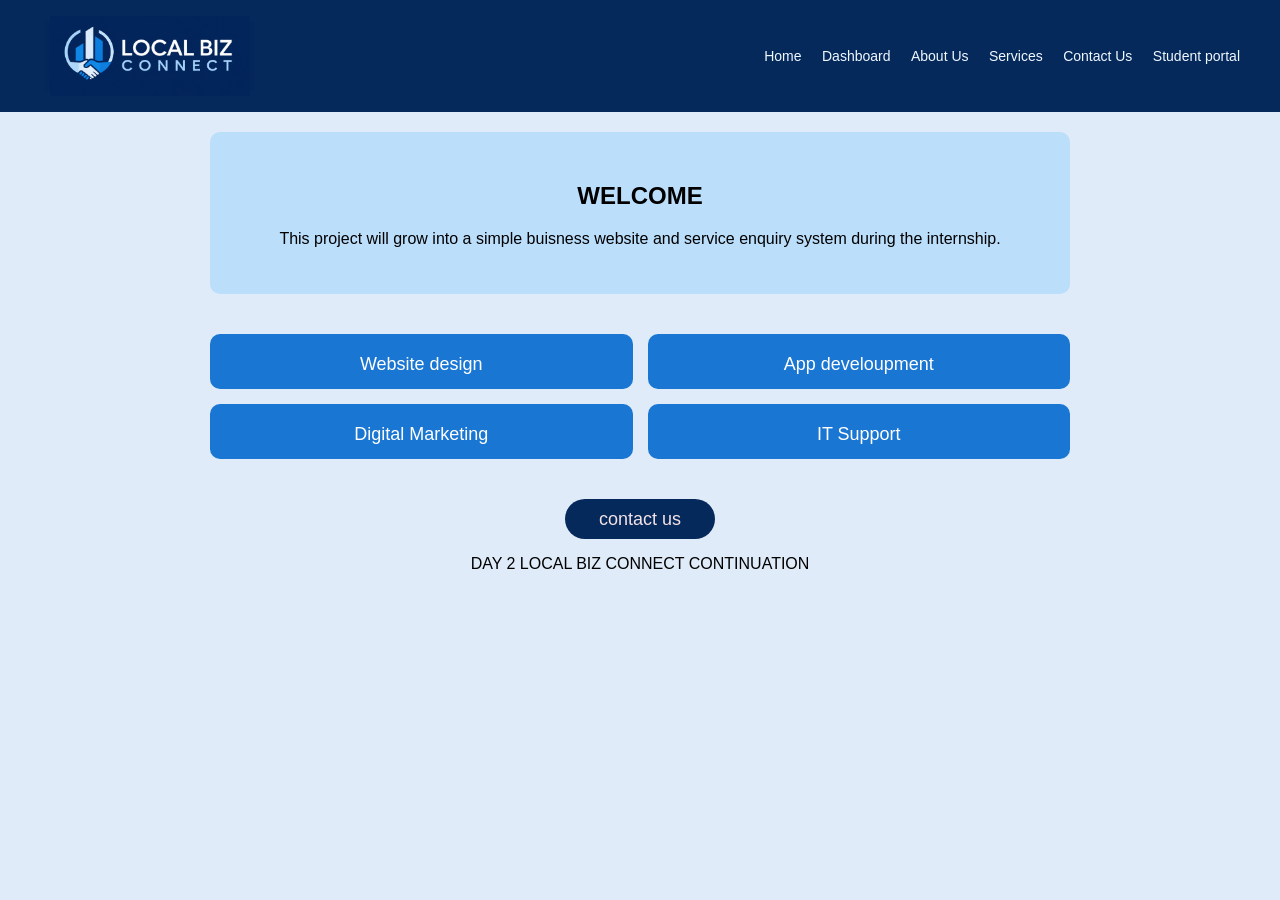
<file: frontend/index.html>
<!DOCTYPE html>
<html lang="en">
<head>
    <meta charset="UTF-8">
    <meta name="viewport" content="width=device-width, initial-scale=1.0">
    <title>Document</title>
    <link rel="stylesheet" href="style.css">
</head>
<body>
    <header class="topbar">
        <div class="logo"><img src="logopic.png" alt="logo"></div>
        <nav>
            <a href="index.html" style="color:aliceblue; text-decoration: none;">Home</a>
            <a href="dashboard.html" style="color:aliceblue; text-decoration: none;">Dashboard</a>
            <a href="About-us.html" style="color:aliceblue; text-decoration: none;">About Us</a>
            <a href="Services.html" style="color:aliceblue; text-decoration: none;">Services</a>  
            <a href="Contactus.html" style="color:aliceblue; text-decoration: none;">Contact Us</a>
            <a href="student-profile.html" style="color:aliceblue; text-decoration: none;">Student portal</a>      
        </nav>
    </header>
    
    <main class="container">
     <section class="card">
        <h2>WELCOME</h2>
        <p>This project will grow into a simple buisness website and service enquiry system during the internship.</p>
     </section>
     <section class="grid">
         <div class="minicard">Website design</div>
         <div class="minicard">App develoupment</div>
         <div class="minicard">Digital Marketing</div>
         <div class="minicard">IT Support</div>
     </section>
     <button onclick="ShowMessage()" style="color: rgb(244, 227, 230);">contact us</button>
     <p id="Message"></p>
    </main>
    <footer class="footer">
        <p>DAY 2 LOCAL BIZ CONNECT CONTINUATION</p>
    </footer>
<script src="script.js">

</script>
</body>
</html>
</file>
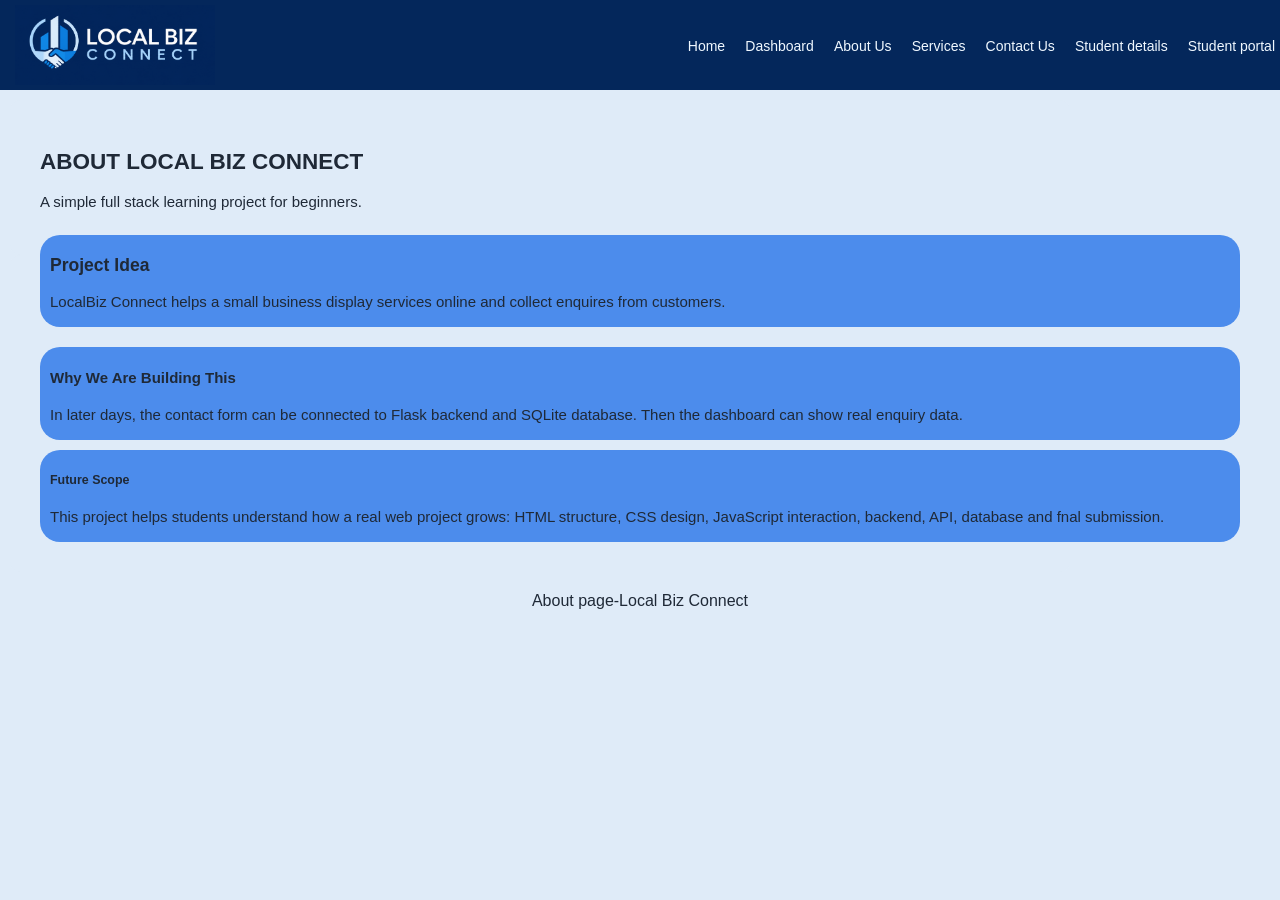
<file: frontend/About-us.html>
<!DOCTYPE html>
<html lang="en">
<head>
    <meta charset="UTF-8">
    <meta name="viewport" content="width=device-width, initial-scale=1.0">
    <title>Document</title>
    <link rel="stylesheet" href="finalstyle.css">
</head>
<body class="about-body">
    <header class="topbar-about">
        <div class="logo"><img src="logopic.png" alt="logo"></div>
        <nav-about>
            <a href="index.html" style="color:aliceblue; text-decoration: none;">Home</a>
            <a href="dashboard.html" style="color:aliceblue; text-decoration: none;">Dashboard</a>
            <a href="About-us.html" style="color:aliceblue; text-decoration: none;">About Us</a>
            <a href="Services.html" style="color:aliceblue; text-decoration: none;">Services</a>  
            <a href="Contactus.html" style="color:aliceblue; text-decoration: none;">Contact Us</a>
            <a href="student-details.html" style="color:aliceblue; text-decoration: none;">Student details</a>  
            <a href="student-profile.html" style="color:aliceblue; text-decoration: none;">Student portal</a>      
        </nav-about>
    </header>
    <main class="container-about">
     <section class="q1">
        <h2>ABOUT LOCAL BIZ CONNECT</h2>
        <p>A simple full stack learning project for beginners.</p>
     </section>
        <section class="q2">
            <div class="q21">
                <h3>Project Idea</h3>
                <p>LocalBiz Connect helps a small business display services online and collect enquires from customers.</p>
            </div>
            <div class="q22">
                <h4>Why We Are Building This</h4>
                <p>In later days, the contact form can be connected to Flask backend and SQLite database. Then the dashboard can show real enquiry data.</p>
                </div>
            <div class="q23">
                <h5>Future Scope</h5>
                <p>This project helps students understand how a real web project grows: HTML structure, CSS design, JavaScript interaction, backend, API, database and fnal submission.</p>
            </div>
        </section>
     <p>About page-Local Biz Connect</p>
</body>
</html>
</file>
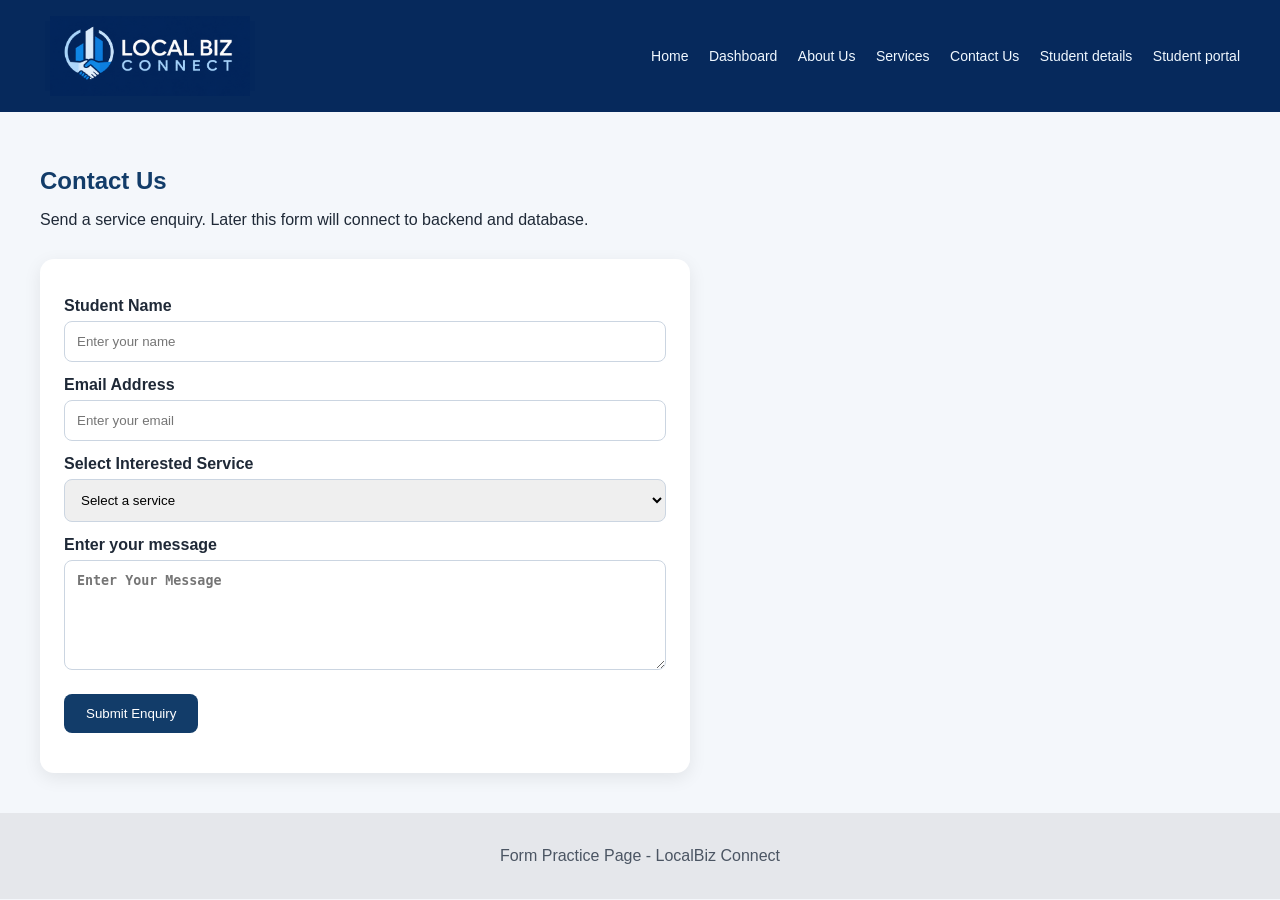
<file: frontend/Contactus.html>
<!DOCTYPE html>
<html lang="en">
<head>
    <meta charset="UTF-8">
    <meta name="viewport" content="width=device-width, initial-scale=1.0">
    <title>Form Practice - LocalBiz Connect</title>
    <link rel="stylesheet" href="finalstyle.css">
</head>
<body>

<header class="topbar">
    <div class="logo"><img src="logopic.png" alt="logo"></div>

    <nav>
        <a href="index.html" style="color:aliceblue; text-decoration: none;">Home</a>
            <a href="dashboard.html" style="color:aliceblue; text-decoration: none;">Dashboard</a>
            <a href="About-us.html" style="color:aliceblue; text-decoration: none;">About Us</a>
            <a href="Services.html" style="color:aliceblue; text-decoration: none;">Services</a>  
            <a href="Contactus.html" style="color:aliceblue; text-decoration: none;">Contact Us</a>
            <a href="student-details.html" style="color:aliceblue; text-decoration: none;">Student details</a>  
            <a href="student-profile.html" style="color:aliceblue; text-decoration: none;">Student portal</a>      
    </nav>
</header>

<section class="page-title">
    <h1>Contact Us</h1>
    <p>Send a service enquiry. Later this form will connect to backend and database.</p>
</section>

<section class="form-box">

    <form onsubmit="submitEnquiry(event);">

    <div class="name">
        <label for="studentName">Student Name</label>
        <input id="studentName" type="text" placeholder="Enter your name">
    </div>
    <div class="email">  
        <label for="studentEmail">Email Address</label>
        <input id="studentEmail" type="email" placeholder="Enter your email">
    </div>
    <div class="service">
        <label for="service">Select Interested Service</label>
        <select id="service">
            <option value="">Select a service</option>
            <option>Website Design</option>
            <option>App Development</option>
            <option>Digital Marketing</option>
            <option>IT Support</option>
        </select>
    </div>
    <div class="message">
        <label for="message">Enter your message</label>
        <textarea id="message" placeholder="Enter Your Message  "></textarea>
    </div>
    <button type="submit" class="primary-btn">Submit Enquiry</button>
    <p id="formMessage"></p>
    </form>

</section>

<footer>
    <p>Form Practice Page - LocalBiz Connect</p>
</footer>
<script src="script.js"></script>
</body>
</html>
</file>
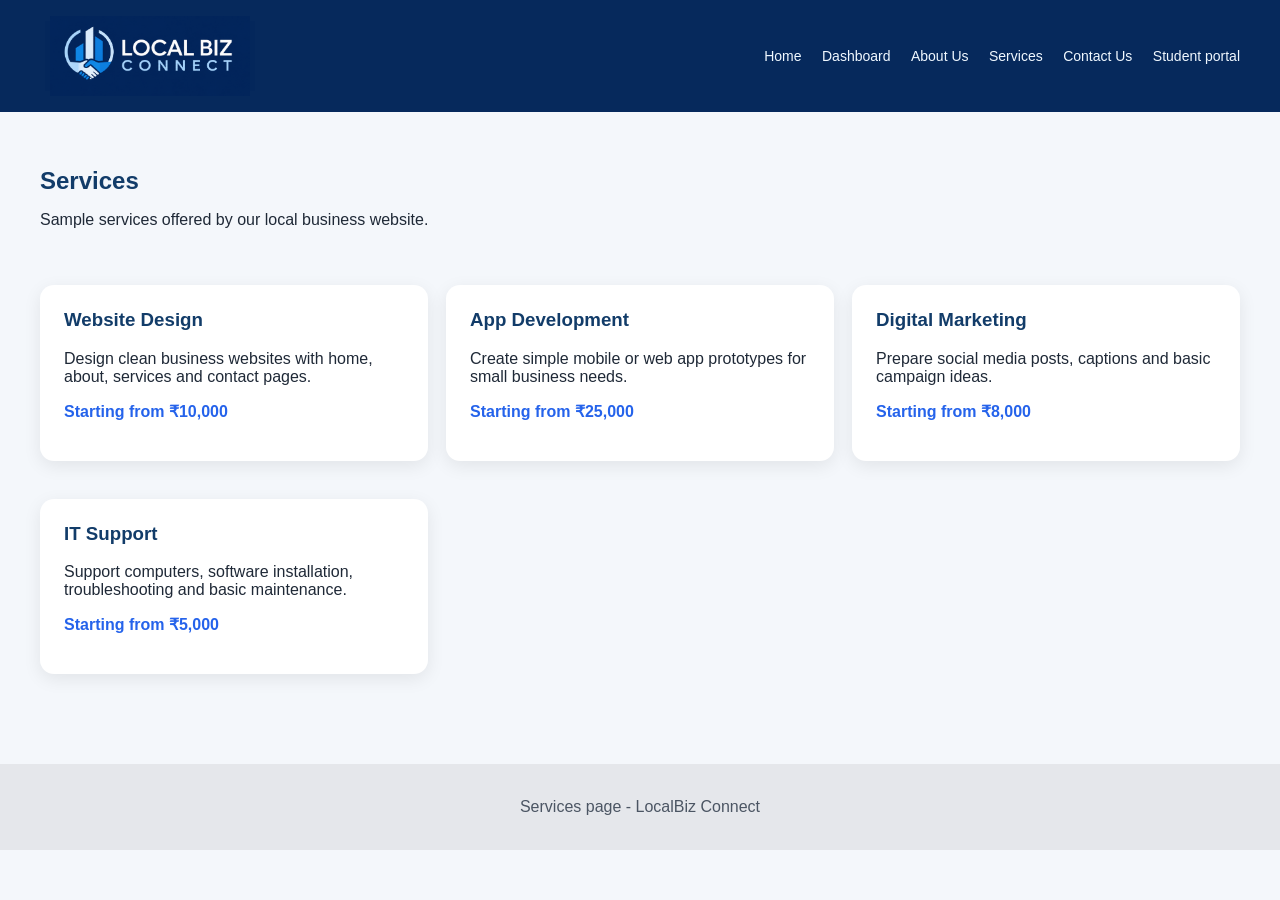
<file: frontend/Services.html>
<!DOCTYPE html>
<html lang="en">
<head>
    <meta charset="UTF-8">
    <meta name="viewport" content="width=device-width, initial-scale=1.0">
    <title>Services - LocalBiz Connect</title>
    <link rel="stylesheet" href="finalstyle.css">
</head>
<body-services>

<header class="topbar">
    <div class="logo"><img src="logopic.png" alt="logo"></div>

    <nav>
        <a href="index.html" style="color:aliceblue; text-decoration: none;">Home</a>
            <a href="dashboard.html" style="color:aliceblue; text-decoration: none;">Dashboard</a>
            <a href="About-us.html" style="color:aliceblue; text-decoration: none;">About Us</a>
            <a href="Services.html" style="color:aliceblue; text-decoration: none;">Services</a>  
            <a href="Contactus.html" style="color:aliceblue; text-decoration: none;">Contact Us</a>
            <a href="student-profile.html" style="color:aliceblue; text-decoration: none;">Student portal</a>      
    </nav>


</header>

<section class="page-title">
    <h1>Services</h1>
    <p>Sample services offered by our local business website.</p>
</section>


<section class="features">

    <div class="card">
        <h3>Website Design</h3>
        <p>
            Design clean business websites with home, about,
            services and contact pages.
        </p>

        
        <p class="price">Starting from ₹10,000</p>
    </div>

    <div class="card">
        <h3>App Development</h3>
        <p>
            Create simple mobile or web app prototypes for small business needs.
        </p>
        <p class="price">Starting from ₹25,000</p>
    </div>

    <div class="card">
        <h3>Digital Marketing</h3>
        <p>
            Prepare social media posts, captions and basic campaign ideas.
        </p>
        <p class="price">Starting from ₹8,000</p>
    </div>

    <div class="card">
        <h3>IT Support</h3>
        <p>
            Support computers, software installation, troubleshooting and basic maintenance.
        </p>
        <p class="price">Starting from ₹5,000</p>
    </div>

</section>

<footer>
    <p>Services page - LocalBiz Connect</p>
</footer>

</body>
</html>
</file>
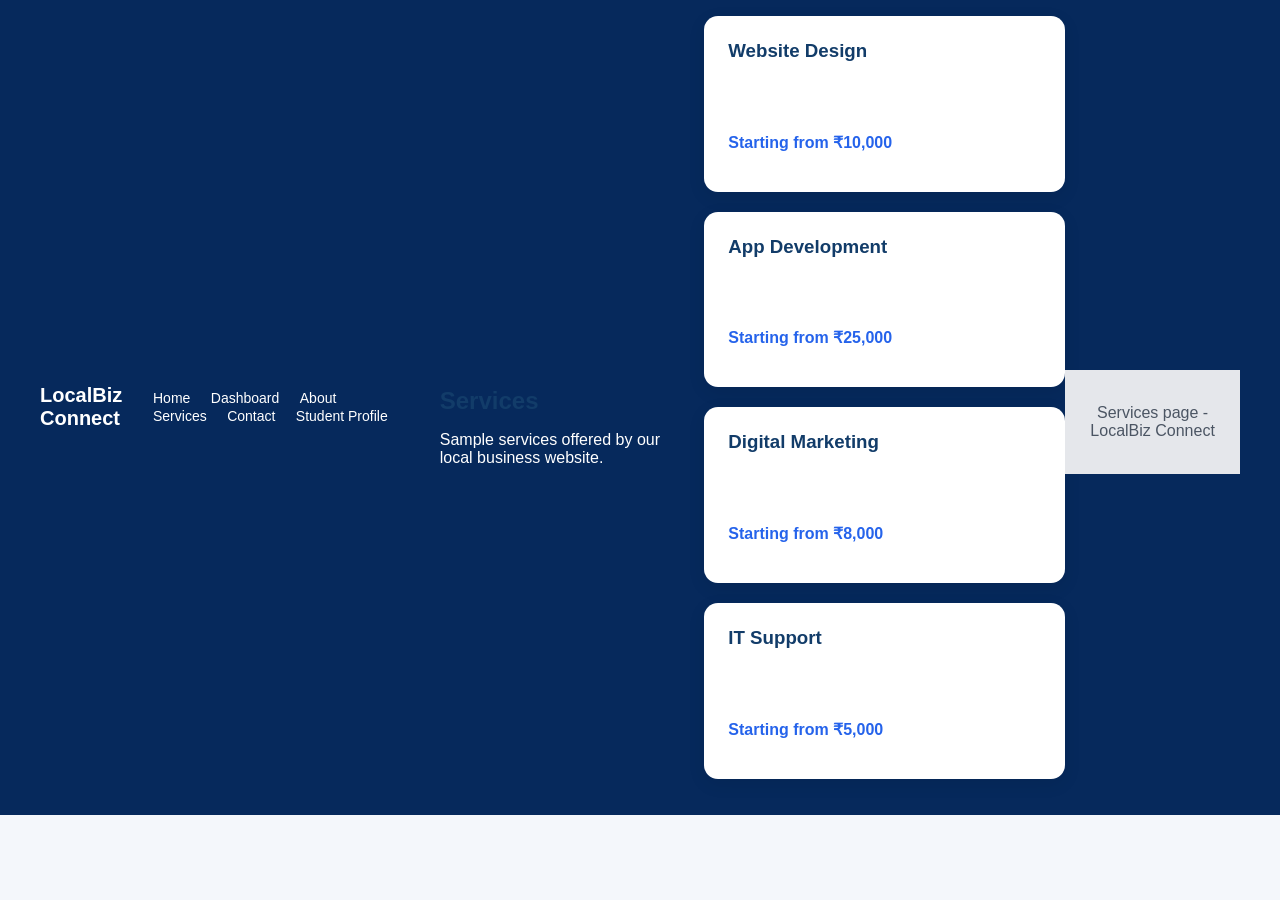
<file: frontend/Services2.html>
<!DOCTYPE html>
<html lang="en">
<head>
    <meta charset="UTF-8">
    <meta name="viewport" content="width=device-width, initial-scale=1.0">
    <title>Services - LocalBiz Connect</title>

    <!-- ERROR 1 -->
    <link rel="stylesheet" href="styles.css">
</head>
<body>

<header class="topbar">
    <div class="logo">LocalBiz Connect</div>

    <nav>
        <a href="index.html">Home</a>
        <a href="dashboard.html">Dashboard</a>
        <a href="about.html">About</a>

        <!-- ERROR 2 -->
        <a href="service.html">Services</a>

        <a href="contact.html">Contact</a>
        <a href="student-profile.html">Student Profile</a>
    </nav>


</section>

<section class="page-title">
    <h1>Services</h1>
    <p>Sample services offered by our local business website.</p>
</section>


<section class="feature">

    <div class="card">
        <h3>Website Design</h3>
        <p>
            Design clean business websites with home, about,
            services and contact pages.
        </p>

        
        <p class="price">Starting from ₹10,000<p>
    </div>

    <div class="card">
        <h3>App Development</h3>
        <p>
            Create simple mobile or web app prototypes for small business needs.
        </p>
        <p class="price">Starting from ₹25,000</p>
    </div>

    <div class="card">
        <h3>Digital Marketing</h3>
        <p>
            Prepare social media posts, captions and basic campaign ideas.
        </p>
        <p class="price">Starting from ₹8,000</p>
    </div>

    <div class="card">
        <h3>IT Support</h3>
        <p>
            Support computers, software installation, troubleshooting and basic maintenance.
        </p>
        <p class="price">Starting from ₹5,000</p>
    </div>

</section>

<footer>
    <p>Services page - LocalBiz Connect</p>
</footer>

</body>
</html>
</file>
<file: frontend/style.css>
* {
    box-sizing: border-box;
}
body{
    font-family: "IBM Plex Sans", Helvetica, sans-serif;
    margin: 0;
    text-align: center;
    background-color: #dfebf8;
}

.topbar { background: #06295c; color: white; padding: 16px 40px; display: flex; justify-content: space-between; align-items: center; }


.card{
    background-color: #bbdefb; 
    padding: 30px;
    margin: 20px;
    margin-bottom: 20px;
    text-align: center;
    border-radius: 10px;

}

.grid{
    color: white;
    font-size: 20px;
    text-align: center;
    display: grid;
    grid-template-columns: repeat(2,1fr);
    gap: 15px;
    padding: 20px;
}

.container{
    width: 90%;
    margin: 10px auto;
    max-width: 900px;
}

.minicard{
    background-color: #1976d2; 
    color: white;
    padding: 20px;
    border-radius: 10px;
    font-size: 18px;
    width: 100%;
    text-align: center;
    display: grid;
    height: 55px;
}

button{
    background-color: #06295c; 
    color: white;
    padding: 10px;
    border: none;
    border-radius: 80px;
    cursor: pointer;
    margin-top: 20px;
    height: 40px;
    width: 150px;   
    font-size: 18px;

}



#message{
    font-weight: bold;
    color: #06295c;
}
.logo img{
    width: 200px;
    height: 80px;
    margin-left: 0px;
    margin-top: -10px;
}   
.logo{
    background-color: #04275b; 
    color: white;
    padding: 5px;
    text-align: center;
    font-size: 25px;
    height: 70px;
    padding-bottom: 40px;
    margin: 5px;

}
.q1{
    background-color: #dfebf8; 
    padding: 30px;
    margin: 20px;
    margin-bottom: 20px;
    text-align: left;
    border-radius: 10px;
    font-size: 15px;
    margin-left: -180px;
    margin-top: 0px;
}
.q2{
    background-color: #dfebf8; 
    padding: 30px;
    margin: 20px;
    margin-bottom: 20px;
    text-align: left;
    border-radius: 10px;
    font-size: 15px;
    margin-left: -180px;
    margin-top: -20px;
}
.q21{
    background-color: #4c8cec; 
    padding: 2px;
    text-align: left;
    font-size: 15px;
    margin-top: -50px;
    border-radius: 20px;
    margin-bottom: 20px;
    padding-left: 10px;
    width: 120%;
}
.q22{
    background-color: #4c8cec; 
    padding: 2px;
    text-align: left;
    font-size: 15px;
    margin-top: 10px;
    border-radius: 20px;
    padding-left: 10px;
    width: 120%;
}
.q23{
    background-color: #4c8cec; 
    padding: 2px;
    text-align: left;
    font-size: 15px;
    margin-top: 10px;
    border-radius: 20px;
    padding-left: 10px;
    width: 120%;
}
.form-box{
    background-color: #f5f5f5; 
    padding: 30px;
    margin: 20px;
    margin-bottom: 20px;
    text-align: left;
    border-radius: 40px;
    width: 500px;
    margin-left: 30px;
    margin-right: auto;
    margin-top: -20px;
    height: 300px;
    display: grid; 
    grid-template-columns: repeat(1,1fr);
    gap: 0px;

}
.page-title{
    text-align: left;
    padding: 30px;
    color: #04275b;
}
.name{
    margin-top: 20px;
}
.email{
    margin-top: 20px;
}
.service{
    margin-top: 20px;
}
.message{
    margin-top: 20px;
}
nav a{
    color:white;
    text-decoration:none;
    margin-left:16px;
    font-size:14px;
}
</file>
<file: frontend/finalstyle.css>
* {
    box-sizing: border-box;
}
.about-body{
    font-family: "IBM Plex Sans", Helvetica, sans-serif;
    margin: 0;
    text-align: center;
    background-color: #dfebf8;
    color: #1f2937;
}

.topbar-about{

    background-color: #04275b; 
    color: white;
    padding: 5px;
    display: flex;
    font-size: 15px;
    justify-content: space-between;
    align-items: center;


}
.container-about{
    width: 90%;
    margin: 10px auto;
    max-width: 900px;
}
.logo img{
    width: 200px;
    height: 80px;
    margin-left: 0px;
    margin-top: -10px;
}   
.logo{
    background-color: #04275b; 
    color: white;
    padding: 5px;
    text-align: center;
    font-size: 25px;
    height: 70px;
    padding-bottom: 40px;
    margin:5px;

}
.q1{
    background-color: #dfebf8; 
    padding: 30px;
    margin: 20px;
    margin-bottom: 20px;
    text-align: left;
    border-radius: 10px;
    font-size: 15px;
    margin-left: -180px;
    margin-top: 0px;
}
.q2{
    background-color: #dfebf8; 
    padding: 30px;
    margin: 20px;
    margin-bottom: 20px;
    text-align: left;
    border-radius: 10px;
    font-size: 15px;
    margin-left: -180px;
    margin-top: -20px;
}
.q21{
    background-color: #4c8cec; 
    padding: 2px;
    text-align: left;
    font-size: 15px;
    margin-top: -50px;
    border-radius: 20px;
    margin-bottom: 20px;
    padding-left: 10px;
    width: 120%;
}
.q22{
    background-color: #4c8cec; 
    padding: 2px;
    text-align: left;
    font-size: 15px;
    margin-top: 10px;
    border-radius: 20px;
    padding-left: 10px;
    width: 120%;
}
.q23{
    background-color: #4c8cec; 
    padding: 2px;
    text-align: left;
    font-size: 15px;
    margin-top: 10px;
    border-radius: 20px;
    padding-left: 10px;
    width: 120%;
}
nav-about a{
    color:white;
    text-decoration:none;
    margin-left:16px;
    font-size:14px;
}

* { box-sizing: border-box; }
body { margin: 0; font-family: Arial, sans-serif; background: #f4f7fb; color: #1f2937; }
.topbar { background: #06295c; color: white; padding: 16px 40px; display: flex; justify-content: space-between; align-items: center; }
.logo { font-size: 20px; font-weight: bold; }
nav a { color: white; text-decoration: none; margin-left: 16px; font-size: 14px; }
nav a:hover { text-decoration: underline; }
.hero { text-align: center; padding: 70px 20px; background: linear-gradient(135deg, #e3f2fd, #ffffff); }
.hero h1 { font-size: 38px; margin-bottom: 12px; color: #123c69; }
.hero p { font-size: 17px; max-width: 720px; margin: 0 auto 28px auto; }
.container { width: 90%; max-width: 950px; margin: 30px auto; }
.page-title { padding: 35px 40px 0 40px; }
.page-title h1 { color: #123c69; margin-bottom: 5px; }
.page-content { padding: 30px 40px 40px 40px; }
.card { background: white; padding: 24px; border-radius: 14px; margin-bottom: 20px; box-shadow: 0 5px 18px rgba(0,0,0,0.08); }
.card h3 { color: #123c69; margin-top: 0; }
.grid, .features, .dashboard-grid { display: grid; grid-template-columns: repeat(4, 1fr); gap: 18px; }
.features, .dashboard-grid { grid-template-columns: repeat(3, 1fr); padding: 40px; }
.mini-card { background: white; padding: 20px; border-radius: 12px; text-align: center; border: 1px solid #d1d5db; }
.price { color: #2563eb; font-weight: bold; }
button, .primary-btn { margin-top: 20px; background: #123c69; color: white; padding: 12px 22px; border: none; border-radius: 8px; cursor: pointer; display: inline-block; text-decoration: none; }
button:hover, .primary-btn:hover { background: #0b2a4a; }
#message, #formMessage { font-weight: bold; color: #123c69; }
.form-box { max-width: 650px; margin: 30px 40px 40px 40px; background: white; padding: 24px; border-radius: 14px; box-shadow: 0 5px 18px rgba(0,0,0,0.08); }
label { display: block; margin-top: 14px; font-weight: bold; }
input, select, textarea { width: 100%; margin-top: 6px; padding: 12px; border: 1px solid #cbd5e1; border-radius: 8px; }
textarea { min-height: 110px; }
table { width: 100%; border-collapse: collapse; margin-top: 15px; }
th, td { text-align: left; border-bottom: 1px solid #d1d5db; padding: 12px; }
th { background: #e3f2fd; color: #123c69; }
.stat-number { font-size: 32px; font-weight: bold; color: #2563eb; }
footer { text-align: center; padding: 18px; background: #e5e7eb; color: #4b5563; margin-top: 30px; }
@media (max-width: 768px) { .topbar { flex-direction: column; gap: 12px; text-align: center; } nav a { display: inline-block; margin: 5px 8px; } .grid, .features, .dashboard-grid { grid-template-columns: 1fr; padding: 20px; } .hero h1 { font-size: 28px; } .form-box { margin: 20px; } .page-content { padding: 20px; } }

.form-box {
    max-width: 650px;
    margin: 30px 40px 40px 40px;
    background: white;
    padding: 24px;
    border-radius: 14px;
    box-shadow: 0 5px 18px rgba(0,0,0,0.08);
}
{

}
</file>
<file: frontend/styles.css>
* { box-sizing: border-box; }
body { margin: 0; font-family: Arial, sans-serif; background: #f4f7fb; color: #1f2937; }
.topbar { background: #06295c; color: white; padding: 16px 40px; display: flex; justify-content: space-between; align-items: center; }
.logo { font-size: 20px; font-weight: bold; }
nav a { color: white; text-decoration: none; margin-left: 16px; font-size: 14px; }
nav a:hover { text-decoration: underline; }
.hero { text-align: center; padding: 70px 20px; background: linear-gradient(135deg, #e3f2fd, #ffffff); }
.hero h1 { font-size: 38px; margin-bottom: 12px; color: #123c69; }
.hero p { font-size: 17px; max-width: 720px; margin: 0 auto 28px auto; }
.container { width: 90%; max-width: 950px; margin: 30px auto; }
.page-title { padding: 35px 40px 0 40px; }
.page-title h1 { color: #123c69; margin-bottom: 5px; }
.page-content { padding: 30px 40px 40px 40px; }
.card { background: white; padding: 24px; border-radius: 14px; margin-bottom: 20px; box-shadow: 0 5px 18px rgba(0,0,0,0.08); }
.card h3 { color: #123c69; margin-top: 0; }
.grid, .features, .dashboard-grid { display: grid; grid-template-columns: repeat(4, 1fr); gap: 18px; }
.features, .dashboard-grid { grid-template-columns: repeat(3, 1fr); padding: 40px; }
.mini-card { background: white; padding: 20px; border-radius: 12px; text-align: center; border: 1px solid #d1d5db; }
.price { color: #2563eb; font-weight: bold; }
button, .primary-btn { margin-top: 20px; background: #123c69; color: white; padding: 12px 22px; border: none; border-radius: 8px; cursor: pointer; display: inline-block; text-decoration: none; }
button:hover, .primary-btn:hover { background: #0b2a4a; }
#message, #formMessage { font-weight: bold; color: #123c69; }
.form-box { max-width: 650px; margin: 30px 40px 40px 40px; background: white; padding: 24px; border-radius: 14px; box-shadow: 0 5px 18px rgba(0,0,0,0.08); }
label { display: block; margin-top: 14px; font-weight: bold; }
input, select, textarea { width: 100%; margin-top: 6px; padding: 12px; border: 1px solid #cbd5e1; border-radius: 8px; }
textarea { min-height: 110px; }
table { width: 100%; border-collapse: collapse; margin-top: 15px; }
th, td { text-align: left; border-bottom: 1px solid #d1d5db; padding: 12px; }
th { background: #e3f2fd; color: #123c69; }
.stat-number { font-size: 32px; font-weight: bold; color: #2563eb; }
footer { text-align: center; padding: 18px; background: #e5e7eb; color: #4b5563; margin-top: 30px; }
@media (max-width: 768px) { .topbar { flex-direction: column; gap: 12px; text-align: center; } nav a { display: inline-block; margin: 5px 8px; } .grid, .features, .dashboard-grid { grid-template-columns: 1fr; padding: 20px; } .hero h1 { font-size: 28px; } .form-box { margin: 20px; } .page-content { padding: 20px; } }

.form-box {
    max-width: 650px;
    margin: 30px 40px 40px 40px;
    background: white;
    padding: 24px;
    border-radius: 14px;
    box-shadow: 0 5px 18px rgba(0,0,0,0.08);
}

label {
    display: block;
    margin-top: 14px;
    font-weight: bold;
}

input, select, textarea {
    width: 100%;
    margin-top: 6px;
    padding: 12px;
    border: 1px solid #cbd5e1;
    border-radius: 8px;
}

textarea {
    min-height: 110px;
}

#formMessage {
    font-weight: bold;
    margin-top: 15px;
}
</file>
